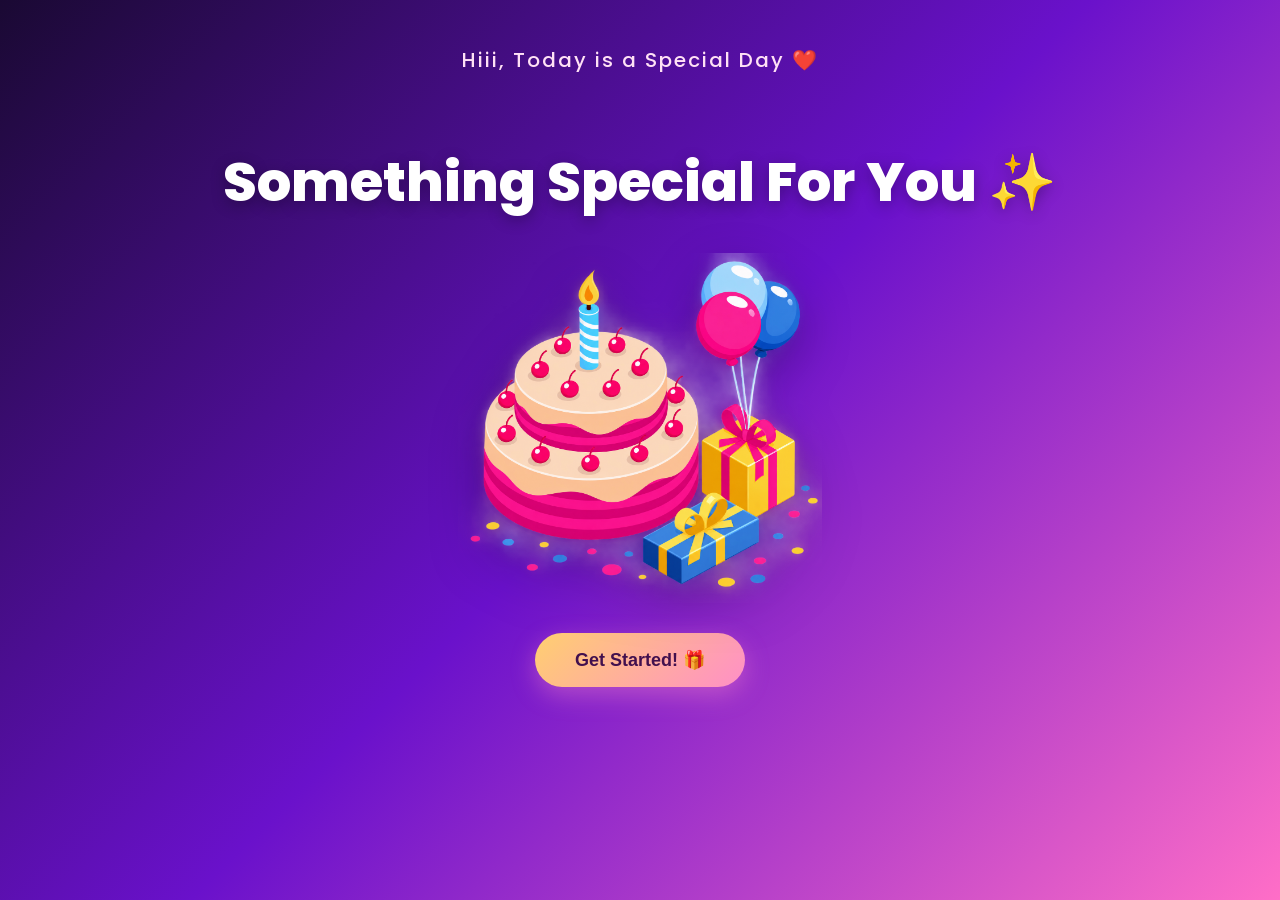
<file: index.html>
<!DOCTYPE html>
<html lang="en">

<head>
    <meta charset="UTF-8">
    <meta name="viewport" content="width=device-width, initial-scale=1.0">

    <title>Birthday Wish 🎂</title>

    <!-- Google Font -->
    <link rel="preconnect" href="https://fonts.googleapis.com">
    <link rel="preconnect" href="https://fonts.gstatic.com" crossorigin>
    <link href="https://fonts.googleapis.com/css2?family=Poppins:wght@400;500;600;700;800&display=swap" rel="stylesheet">

    <!-- CSS -->
    <link rel="stylesheet" href="css/style.css">
</head>

<body>

    <div class="firstpage">

        <!-- Header -->
        <header>
            <div>
                Hiii, Today is a Special Day ❤️
            </div>
        </header>

        <!-- Main Section -->
        <main>

            <div>
                <h1>
                    Something Special For You ✨
                </h1>
            </div>

            <!-- Birthday Cake Image -->
            <div id="background">
                <img src="img/bg.png" alt="Birthday Cake">
            </div>

            <!-- Get Started Button -->
            <form action="candle.html" method="get">
                <div>
                    <button type="submit">
                        Get Started! 🎁
                    </button>
                </div>
            </form>

        </main>

    </div>

    <!-- JavaScript -->
    <script src="js/frontpage.js"></script>

</body>

</html>
</file>
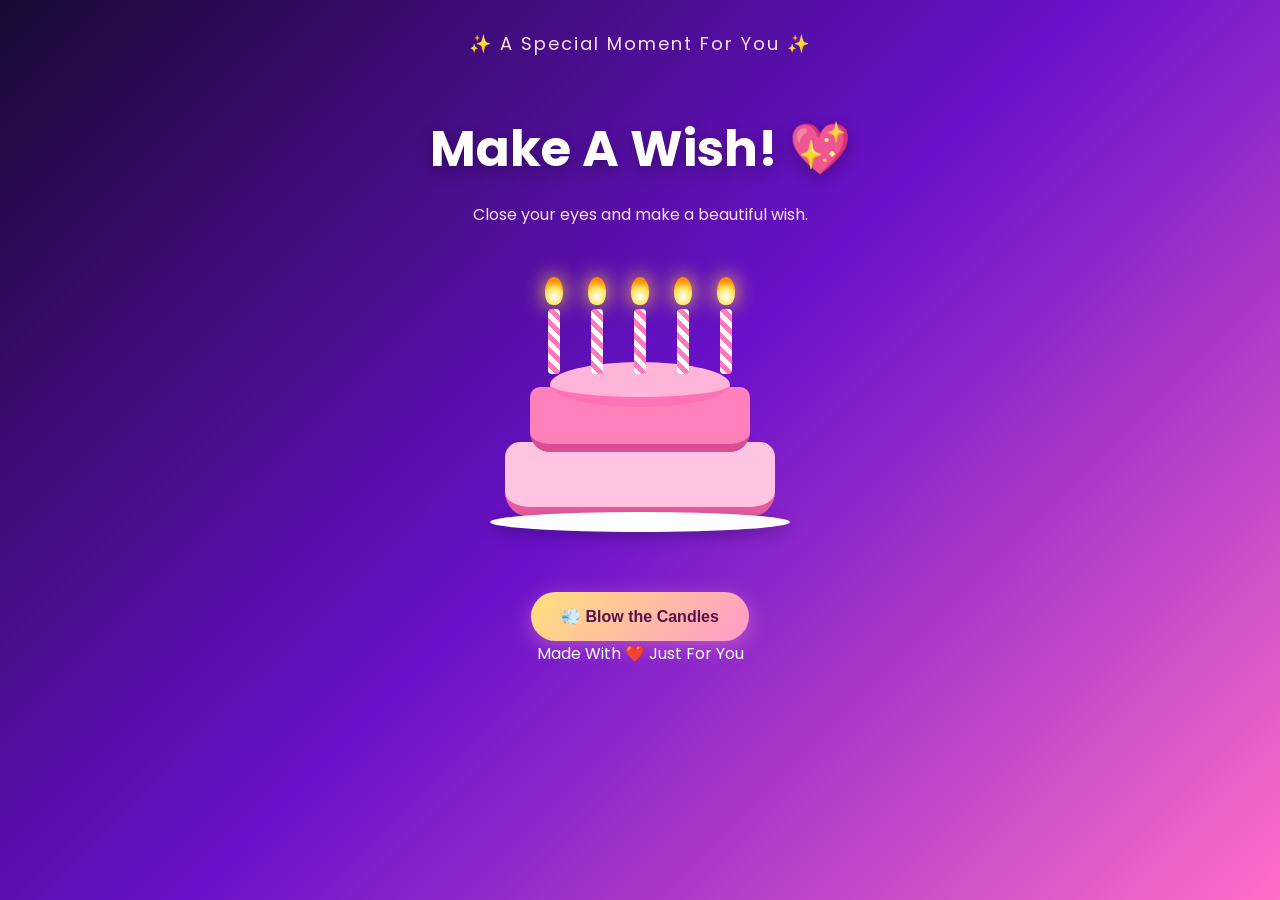
<file: candle.html>
<!DOCTYPE html>
<html lang="en">

<head>
    <meta charset="UTF-8">
    <meta name="viewport" content="width=device-width, initial-scale=1.0">

    <title>Make a Wish 🎂</title>

    <!-- Google Font -->
    <link rel="preconnect" href="https://fonts.googleapis.com">
    <link rel="preconnect" href="https://fonts.gstatic.com" crossorigin>
    <link href="https://fonts.googleapis.com/css2?family=Poppins:wght@400;500;600;700;800&display=swap" rel="stylesheet">

    <!-- CSS -->
    <link rel="stylesheet" href="css/candle.css">

</head>

<body>

    <div class="candle-page">

        <!-- Header -->
        <header>
            <p>✨ A Special Moment For You ✨</p>
        </header>

        <main>

            <h1>Make A Wish! 💖</h1>

            <p class="subtitle">
                Close your eyes and make a beautiful wish.
            </p>

            <!-- Birthday Cake -->
            <div class="cake-container">

                <!-- Candles -->
                <div class="candles">

                    <div class="candle">
                        <div class="flame"></div>
                        <div class="stick"></div>
                    </div>

                    <div class="candle">
                        <div class="flame"></div>
                        <div class="stick"></div>
                    </div>

                    <div class="candle">
                        <div class="flame"></div>
                        <div class="stick"></div>
                    </div>

                    <div class="candle">
                        <div class="flame"></div>
                        <div class="stick"></div>
                    </div>

                    <div class="candle">
                        <div class="flame"></div>
                        <div class="stick"></div>
                    </div>

                </div>

                <!-- Cake Layers -->
                <div class="cake-top"></div>

                <div class="cake-middle"></div>

                <div class="cake-bottom"></div>

                <div class="plate"></div>

            </div>

            <!-- Birthday Music -->
            <audio id="birthdayMusic" loop>
                <source src="music/birthday.mp3" type="audio/mpeg">
                Your browser does not support audio.
            </audio>

            <!-- Buttons -->
            <div class="buttons">

                <button id="blowBtn">
                    💨 Blow the Candles
                </button>

                <button id="nextBtn" hidden>
                    Next Surprise ❤️
                </button>

            </div>

            <!-- Birthday Message -->
            <div id="message">

                <h2>🎉 Happy Birthday! 🎉</h2>

                <p>
                    May all your wishes come true.

                    Keep smiling and shining always!

                    You deserve all the happiness in the world. ❤️
                </p>

                <h3>Enjoy Your Special Day! 💖</h3>

            </div>

        </main>

        <!-- Footer -->
        <footer>
            Made With ❤️ Just For You
        </footer>

    </div>

    <!-- JavaScript -->
    <script src="js/candle.js"></script>

</body>

</html>
</file>
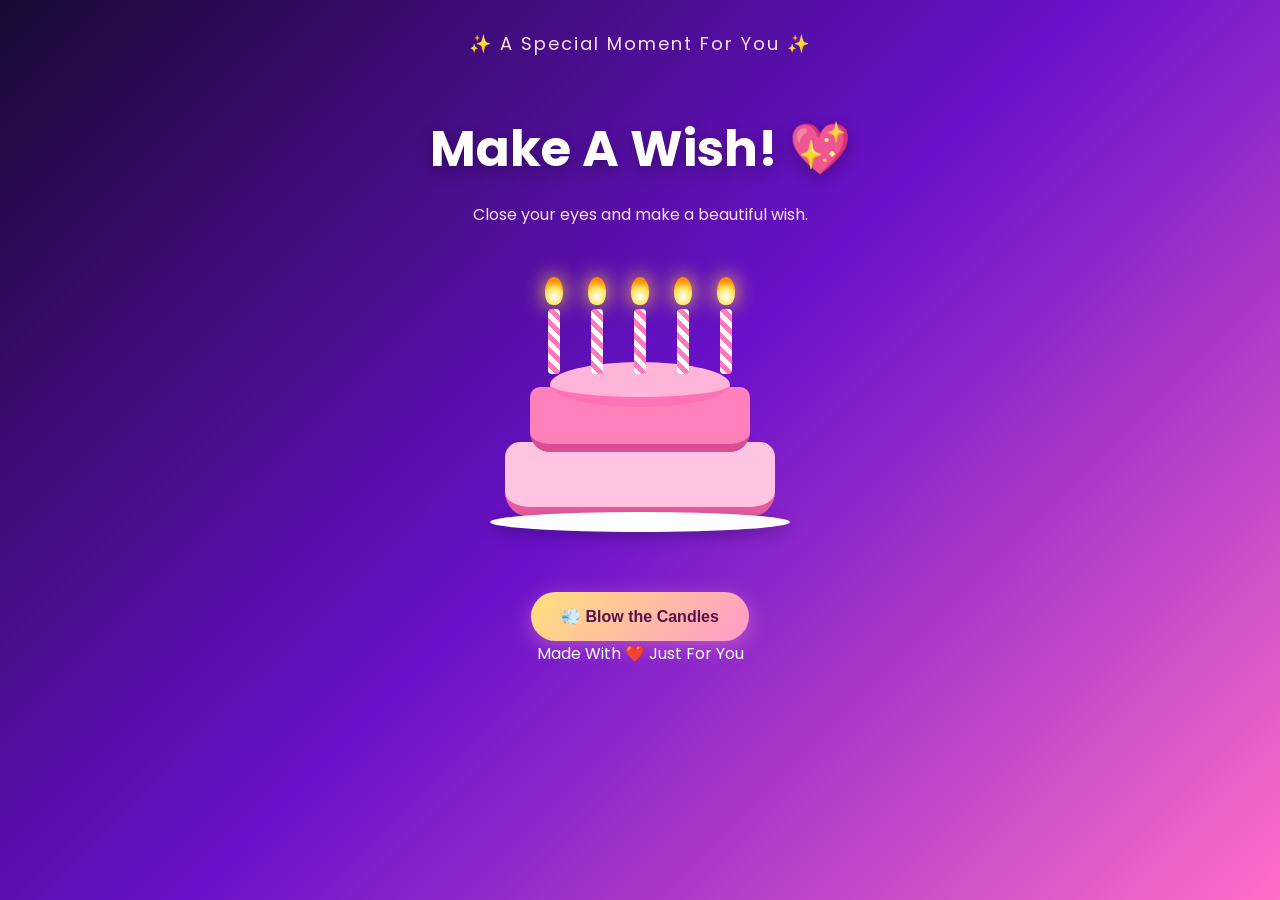
<file: Birthday-Whish/candle.html>
<!DOCTYPE html>
<html lang="en">

<head>
    <meta charset="UTF-8">
    <meta name="viewport" content="width=device-width, initial-scale=1.0">

    <title>Make a Wish 🎂</title>

    <!-- Google Font -->
    <link rel="preconnect" href="https://fonts.googleapis.com">
    <link rel="preconnect" href="https://fonts.gstatic.com" crossorigin>
    <link href="https://fonts.googleapis.com/css2?family=Poppins:wght@400;500;600;700;800&display=swap" rel="stylesheet">

    <!-- CSS -->
    <link rel="stylesheet" href="/css/candle.css">

</head>

<body>

    <div class="candle-page">

        <!-- Header -->
        <header>
            <p>✨ A Special Moment For You ✨</p>
        </header>

        <main>

            <h1>Make A Wish! 💖</h1>

            <p class="subtitle">
                Close your eyes and make a beautiful wish.
            </p>

            <!-- Birthday Cake -->
            <div class="cake-container">

                <!-- Candles -->
                <div class="candles">

                    <div class="candle">
                        <div class="flame"></div>
                        <div class="stick"></div>
                    </div>

                    <div class="candle">
                        <div class="flame"></div>
                        <div class="stick"></div>
                    </div>

                    <div class="candle">
                        <div class="flame"></div>
                        <div class="stick"></div>
                    </div>

                    <div class="candle">
                        <div class="flame"></div>
                        <div class="stick"></div>
                    </div>

                    <div class="candle">
                        <div class="flame"></div>
                        <div class="stick"></div>
                    </div>

                </div>

                <!-- Cake Layers -->
                <div class="cake-top"></div>

                <div class="cake-middle"></div>

                <div class="cake-bottom"></div>

                <div class="plate"></div>

            </div>

            <!-- Birthday Music -->
            <audio id="birthdayMusic" loop>
                <source src="/music/birthday.mp3" type="audio/mpeg">
                Your browser does not support audio.
            </audio>

            <!-- Buttons -->
            <div class="buttons">

                <button id="blowBtn">
                    💨 Blow the Candles
                </button>

                <button id="nextBtn" hidden>
                    Next Surprise ❤️
                </button>

            </div>

            <!-- Birthday Message -->
            <div id="message">

                <h2>🎉 Happy Birthday! 🎉</h2>

                <p>
                    May all your wishes come true.

                    Keep smiling and shining always!

                    You deserve all the happiness in the world. ❤️
                </p>

                <h3>Enjoy Your Special Day! 💖</h3>

            </div>

        </main>

        <!-- Footer -->
        <footer>
            Made With ❤️ Just For You
        </footer>

    </div>

    <!-- JavaScript -->
    <script src="/js/candle.js"></script>

</body>

</html>
</file>
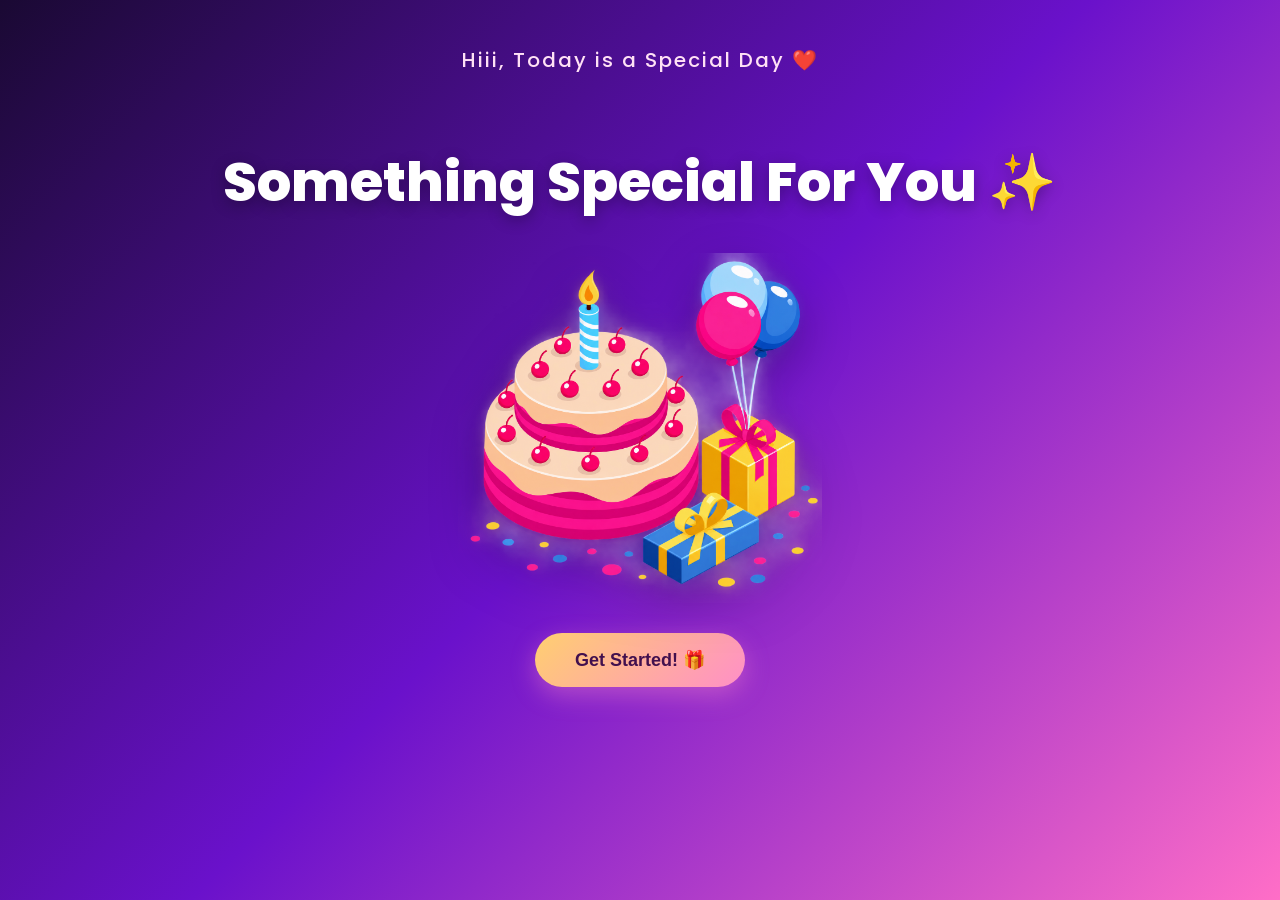
<file: Birthday-Whish/frontpage.html>
<!DOCTYPE html>
<html lang="en">

<head>
    <meta charset="UTF-8">
    <meta name="viewport" content="width=device-width, initial-scale=1.0">

    <title>Birthday Wish 🎂</title>

    <!-- Google Font -->
    <link rel="preconnect" href="https://fonts.googleapis.com">
    <link rel="preconnect" href="https://fonts.gstatic.com" crossorigin>
    <link href="https://fonts.googleapis.com/css2?family=Poppins:wght@400;500;600;700;800&display=swap" rel="stylesheet">

    <!-- CSS -->
    <link rel="stylesheet" href="/css/style.css">
</head>

<body>

    <div class="firstpage">

        <!-- Header -->
        <header>
            <div>
                Hiii, Today is a Special Day ❤️
            </div>
        </header>

        <!-- Main Section -->
        <main>

            <div>
                <h1>
                    Something Special For You ✨
                </h1>
            </div>

            <!-- Birthday Cake Image -->
            <div id="background">
                <img src="/img/bg.png" alt="Birthday Cake">
            </div>

            <!-- Get Started Button -->
            <form action="candle.html" method="get">
                <div>
                    <button type="submit">
                        Get Started! 🎁
                    </button>
                </div>
            </form>

        </main>

    </div>

    <!-- JavaScript -->
    <script src="/js/frontpage.js"></script>

</body>

</html>
</file>
<file: css/style.css>
* {
    margin: 0;
    padding: 0;
    box-sizing: border-box;
}

body {
    font-family: 'Poppins', sans-serif;
    min-height: 100vh;
    overflow-x: hidden;
    background: linear-gradient(
        135deg,
        #1a0933,
        #6a11cb,
        #ff6ec7
    );
    color: white;
}

.firstpage {
    min-height: 100vh;
    width: 100%;
    text-align: center;
    padding: 25px 15px;
    position: relative;
    overflow: hidden;
}

/* Header */

header {
    padding: 20px;
    animation: fadeDown 1.2s ease;
}

header div {
    font-size: 20px;
    font-weight: 500;
    letter-spacing: 2px;
    color: #ffe1f5;
}

/* Main Heading */

main {
    margin-top: 45px;
}

h1 {
    font-size: clamp(30px, 5vw, 55px);
    font-weight: 800;
    color: white;
    text-shadow: 0 4px 15px rgba(0, 0, 0, 0.3);
    animation: fadeUp 1.3s ease;
}

/* Cake Image */

#background {
    margin: 30px auto;
    display: flex;
    justify-content: center;
    align-items: center;
}

#background img {
    width: min(80%, 380px);
    max-height: 350px;
    object-fit: contain;
    filter: drop-shadow(0 15px 25px rgba(0,0,0,0.3));
    animation: cakeFloat 3s ease-in-out infinite;
}

/* Button */

form {
    margin-top: 30px;
}

form a {
    text-decoration: none;
}

button {
    padding: 16px 40px;
    border: none;
    border-radius: 50px;
    background: linear-gradient(
        135deg,
        #ffcf70,
        #ff8fc7
    );
    color: #42104e;
    font-size: 18px;
    font-weight: bold;
    cursor: pointer;
    box-shadow: 0 8px 25px rgba(255, 143, 199, 0.4);
    transition: all 0.3s ease;
    animation: fadeUp 1.5s ease;
}

button:hover {
    transform: translateY(-5px) scale(1.05);
    box-shadow: 0 12px 30px rgba(255, 143, 199, 0.6);
}

button:active {
    transform: scale(0.95);
}

/* Animations */

@keyframes cakeFloat {
    0%, 100% {
        transform: translateY(0);
    }

    50% {
        transform: translateY(-15px);
    }
}

@keyframes fadeUp {
    from {
        opacity: 0;
        transform: translateY(30px);
    }

    to {
        opacity: 1;
        transform: translateY(0);
    }
}

@keyframes fadeDown {
    from {
        opacity: 0;
        transform: translateY(-20px);
    }

    to {
        opacity: 1;
        transform: translateY(0);
    }
}

/* Mobile Responsive */

@media (max-width: 600px) {
    .firstpage {
        padding-top: 35px;
    }

    header div {
        font-size: 16px;
    }

    main {
        margin-top: 55px;
    }

    h1 {
        font-size: 32px;
    }

    #background img {
        width: 90%;
        max-height: 300px;
    }

    button {
        padding: 14px 32px;
        font-size: 16px;
    }
}
</file>
<file: css/candle.css>
* {
    margin: 0;
    padding: 0;
    box-sizing: border-box;
}

body {
    min-height: 100vh;
    font-family: 'Poppins', sans-serif;
    background: linear-gradient(
        135deg,
        #1a0933,
        #6a11cb,
        #ff6ec7
    );
    color: white;
    overflow-x: hidden;
}

.candle-page {
    min-height: 100vh;
    text-align: center;
    padding: 30px 15px;
}

header p {
    font-size: 18px;
    letter-spacing: 2px;
    color: #ffe0f2;
}

main {
    margin-top: 55px;
}

h1 {
    font-size: clamp(32px, 5vw, 50px);
    text-shadow: 0 5px 15px #0004;
}

.subtitle {
    margin-top: 15px;
    font-size: 16px;
    color: #ffe0f2;
}

/* Cake */

.cake-container {
    width: 300px;
    height: 290px;
    margin: 50px auto 20px;
    position: relative;
    animation: float 3s ease-in-out infinite;
}

.candles {
    position: absolute;
    top: 0;
    left: 50%;
    transform: translateX(-50%);
    display: flex;
    gap: 25px;
    z-index: 5;
}

.candle {
    display: flex;
    flex-direction: column;
    align-items: center;
}

.stick {
    height: 65px;
    width: 12px;
    border-radius: 4px;
    background: repeating-linear-gradient(
        45deg,
        #fff,
        #fff 5px,
        #ff79bd 5px,
        #ff79bd 10px
    );
}

.flame {
    width: 18px;
    height: 28px;
    background: radial-gradient(
        circle at 50% 70%,
        #fff,
        #ffe45e 40%,
        #ff8c00 75%
    );
    border-radius: 50% 50% 40% 40%;
    margin-bottom: 4px;
    animation: flicker 0.4s infinite alternate;
    box-shadow: 0 0 20px #ffcf48;
    transition: 0.5s;
}

.candle.out .flame {
    opacity: 0;
    transform: scale(0);
}

/* Cake Layers */

.cake-top {
    position: absolute;
    top: 85px;
    left: 50%;
    transform: translateX(-50%);
    width: 180px;
    height: 45px;
    border-radius: 50%;
    background: #ffb5d9;
    border-bottom: 10px solid #ff72b6;
    z-index: 3;
}

.cake-middle {
    position: absolute;
    top: 110px;
    left: 50%;
    transform: translateX(-50%);
    width: 220px;
    height: 65px;
    background: #ff80bb;
    border-radius: 10px 10px 20px 20px;
    border-bottom: 8px solid #d94d96;
    z-index: 2;
}

.cake-bottom {
    position: absolute;
    top: 165px;
    left: 50%;
    transform: translateX(-50%);
    width: 270px;
    height: 75px;
    background: #ffc4e1;
    border-radius: 15px 15px 25px 25px;
    border-bottom: 10px solid #e85d9e;
}

.plate {
    position: absolute;
    top: 235px;
    left: 50%;
    transform: translateX(-50%);
    width: 300px;
    height: 20px;
    background: #fff;
    border-radius: 50%;
    box-shadow: 0 5px 15px #0004;
}

/* Buttons */

.buttons {
    display: flex;
    flex-direction: column;
    align-items: center;
    gap: 15px;
    margin-top: 25px;
}

button {
    border: none;
    padding: 15px 30px;
    border-radius: 50px;
    font-size: 16px;
    font-weight: bold;
    cursor: pointer;
    color: #57114c;
    background: linear-gradient(
        135deg,
        #ffe17a,
        #ff9acb
    );
    box-shadow: 0 5px 20px #ff9acb66;
    transition: 0.3s;
}

button:hover {
    transform: translateY(-4px) scale(1.05);
}

button[hidden] {
    display: none;
}

/* Message */

#message {
    display: none;
    margin: 35px auto;
    max-width: 450px;
    padding: 25px;
    border-radius: 20px;
    background: #ffffff22;
    border: 1px solid #ffffff55;
    animation: fadeIn 1s ease;
}

#message h2 {
    color: #ffe17a;
    margin-bottom: 12px;
}

#message p {
    line-height: 1.7;
}

/* Animations */

@keyframes flicker {
    from {
        transform: rotate(-5deg) scale(1);
    }

    to {
        transform: rotate(5deg) scale(1.1);
    }
}

@keyframes float {
    0%, 100% {
        transform: translateY(0);
    }

    50% {
        transform: translateY(-10px);
    }
}

@keyframes fadeIn {
    from {
        opacity: 0;
        transform: translateY(20px);
    }

    to {
        opacity: 1;
        transform: translateY(0);
    }
}

/* Mobile */

@media(max-width: 500px) {

    main {
        margin-top: 45px;
    }

    .cake-container {
        transform: scale(0.9);
        transform-origin: top center;
        margin-bottom: 0;
    }

    header p {
        font-size: 15px;
    }

    .subtitle {
        font-size: 14px;
    }
}
</file>
